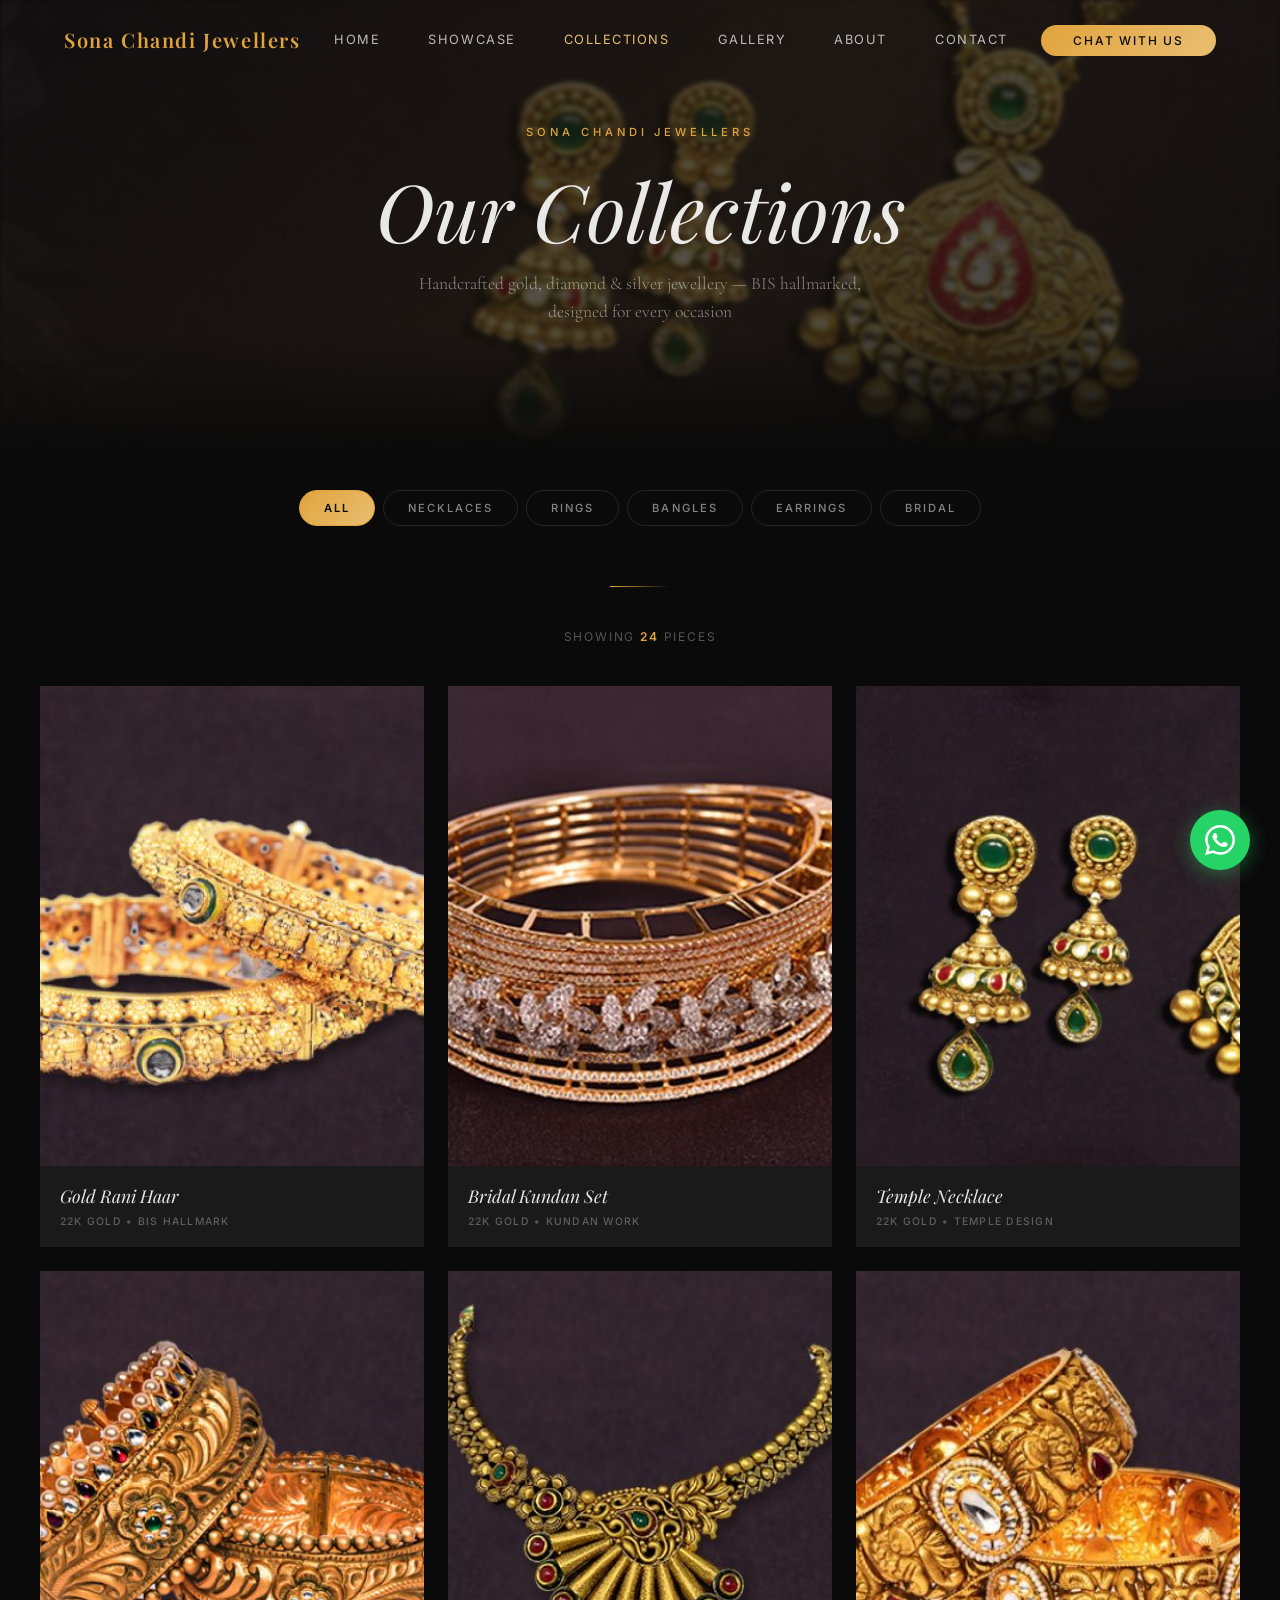
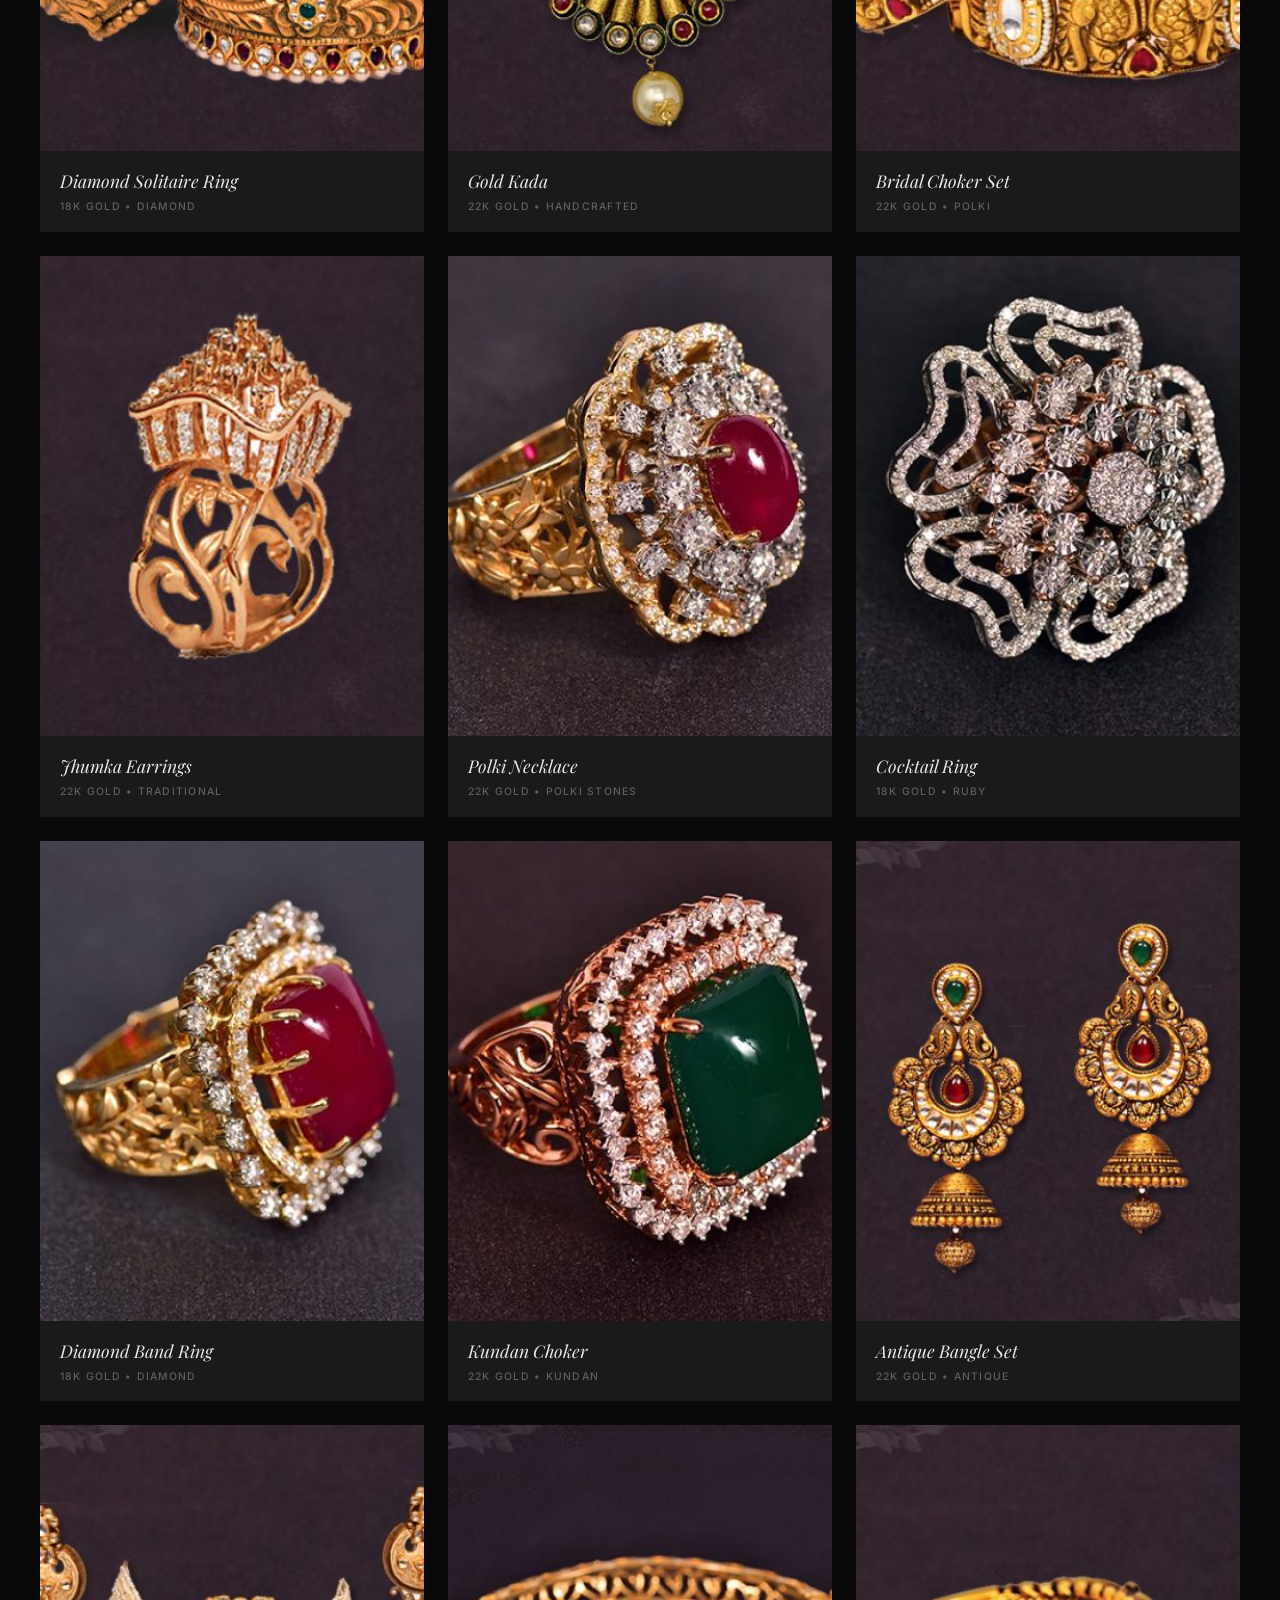
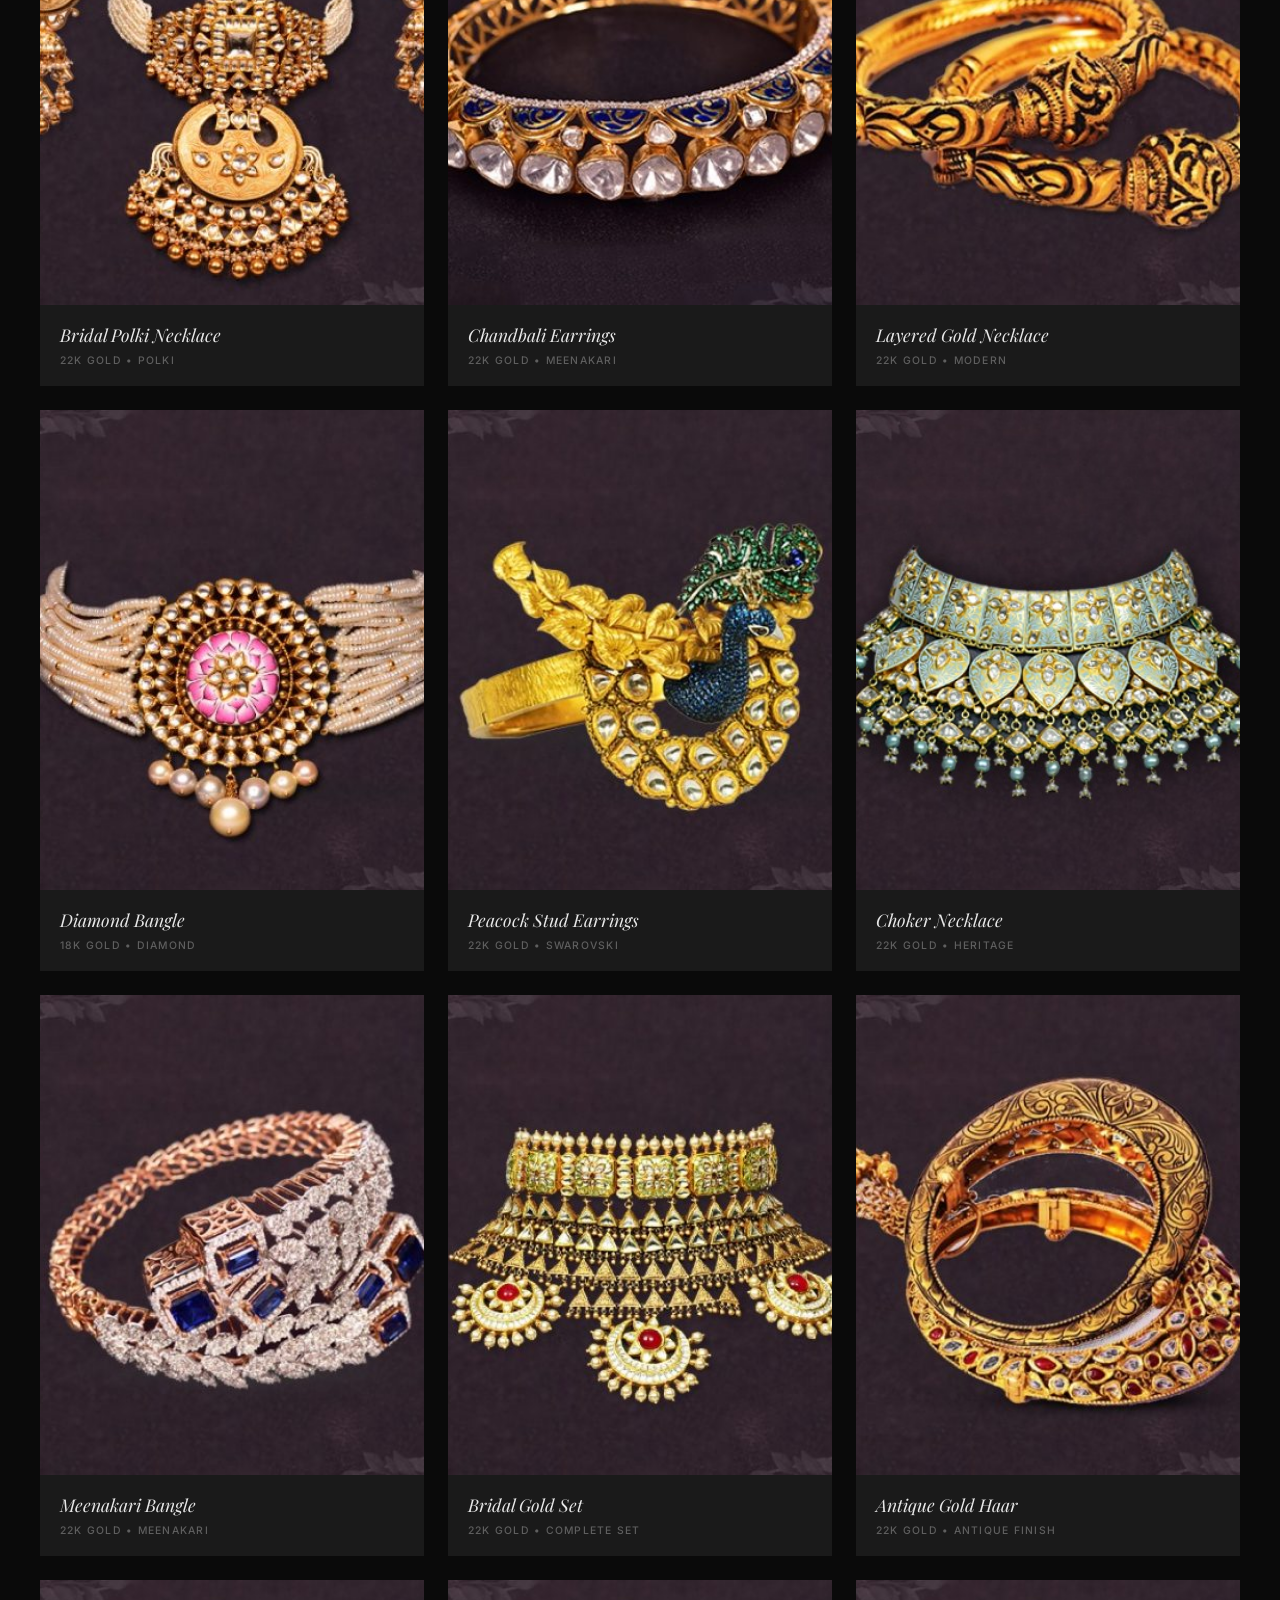
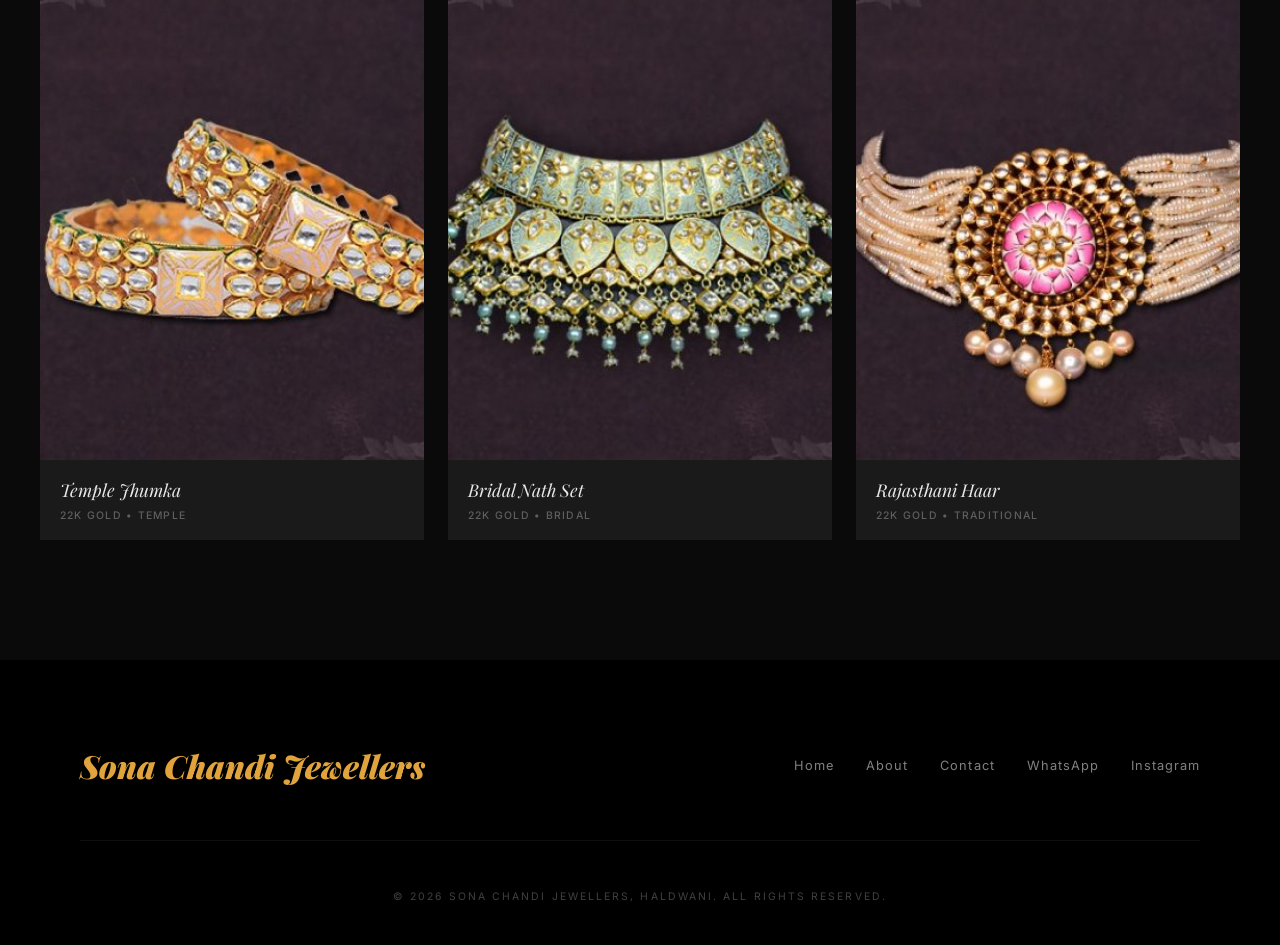
<file: collections.html>
<!DOCTYPE html>
<html lang="en" class="scroll-smooth">
<head>
    <meta charset="UTF-8">
    <meta name="viewport" content="width=device-width, initial-scale=1.0">
    <meta name="description" content="Explore our complete collection of BIS hallmarked gold, diamond, and silver jewellery at Sona Chandi Jewellers, Haldwani.">
    <title>Collections — Sona Chandi Jewellers, Haldwani</title>

    <!-- Google Fonts -->
    <link rel="preconnect" href="https://fonts.googleapis.com">
    <link rel="preconnect" href="https://fonts.gstatic.com" crossorigin>
    <link href="https://fonts.googleapis.com/css2?family=Playfair+Display:ital,wght@0,300;0,400;0,500;0,600;0,700;0,900;1,400;1,500;1,900&family=Inter:wght@300;400;500;600&family=Cormorant+Garamond:ital,wght@0,300;0,400;0,500;0,600;1,300;1,400&display=swap" rel="stylesheet">
    <link href="https://fonts.googleapis.com/css2?family=Material+Symbols+Outlined:wght,FILL@100..700,0..1&display=swap" rel="stylesheet">

    <!-- Custom CSS -->
    <link rel="stylesheet" href="style.css">

    <style>
        /* ===== Collections Page Specific ===== */
        .coll-hero {
            position: relative;
            height: 50vh;
            min-height: 400px;
            display: flex;
            align-items: center;
            justify-content: center;
            overflow: hidden;
            background: linear-gradient(135deg, #0a0a0a 0%, #1a150d 50%, #0a0a0a 100%);
        }

        .coll-hero::after {
            content: '';
            position: absolute;
            bottom: 0;
            left: 0;
            right: 0;
            height: 120px;
            background: linear-gradient(to top, #0a0a0a, transparent);
            z-index: 2;
        }

        .coll-hero-bg {
            position: absolute;
            inset: 0;
            background-size: cover;
            background-position: center;
            opacity: 0.25;
            filter: blur(2px);
        }

        .coll-hero-content {
            position: relative;
            z-index: 3;
            text-align: center;
            padding: 0 24px;
        }

        .coll-hero-label {
            font-family: var(--font-body);
            font-size: 0.7rem;
            font-weight: 500;
            letter-spacing: 0.35em;
            text-transform: uppercase;
            color: var(--gold-400);
            margin-bottom: 24px;
            opacity: 0;
            animation: fadeInUp 0.8s var(--ease-out-expo) 0.3s forwards;
        }

        .coll-hero-title {
            font-family: var(--font-display);
            font-size: clamp(2.5rem, 7vw, 5rem);
            font-weight: 400;
            font-style: italic;
            color: var(--white-90);
            line-height: 1.1;
            margin-bottom: 16px;
            opacity: 0;
            animation: fadeInUp 0.8s var(--ease-out-expo) 0.5s forwards;
        }

        .coll-hero-subtitle {
            font-family: var(--font-accent);
            font-size: 1.1rem;
            font-weight: 300;
            color: var(--white-50);
            max-width: 500px;
            margin: 0 auto;
            opacity: 0;
            animation: fadeInUp 0.8s var(--ease-out-expo) 0.7s forwards;
        }

        /* Filter Tabs */
        .filter-bar {
            display: flex;
            justify-content: center;
            gap: 8px;
            padding: 40px 24px 60px;
            flex-wrap: wrap;
            background: var(--dark-900);
        }

        .filter-btn {
            font-family: var(--font-body);
            font-size: 0.7rem;
            font-weight: 500;
            letter-spacing: 0.18em;
            text-transform: uppercase;
            color: var(--white-50);
            background: transparent;
            border: 1px solid rgba(255,255,255,0.1);
            padding: 10px 24px;
            cursor: pointer;
            transition: all 0.35s var(--ease-out-expo);
            border-radius: 100px;
        }

        .filter-btn:hover {
            color: var(--white);
            border-color: rgba(255,255,255,0.3);
        }

        .filter-btn.active {
            background: linear-gradient(135deg, var(--gold-400), var(--gold-300));
            color: var(--dark-900);
            border-color: var(--gold-400);
            font-weight: 600;
        }

        /* Product Grid */
        .coll-grid-container {
            max-width: 1400px;
            margin: 0 auto;
            padding: 0 40px 120px;
            background: var(--dark-900);
        }

        .coll-grid {
            display: grid;
            grid-template-columns: repeat(auto-fill, minmax(300px, 1fr));
            gap: 24px;
        }

        .coll-card {
            position: relative;
            overflow: hidden;
            background: var(--dark-700);
            cursor: pointer;
            opacity: 0;
            transform: translateY(30px);
            transition: opacity 0.6s var(--ease-out-expo), transform 0.6s var(--ease-out-expo);
        }

        .coll-card.show {
            opacity: 1;
            transform: translateY(0);
        }

        .coll-card.hidden-card {
            display: none;
        }

        .coll-card-image {
            width: 100%;
            aspect-ratio: 4/5;
            object-fit: cover;
            transition: transform 1.2s var(--ease-out-expo);
        }

        .coll-card:hover .coll-card-image {
            transform: scale(1.08);
        }

        .coll-card-overlay {
            position: absolute;
            inset: 0;
            background: linear-gradient(to top, rgba(0,0,0,0.85) 0%, rgba(0,0,0,0.1) 40%, transparent 60%);
            opacity: 0;
            transition: opacity 0.5s ease;
            display: flex;
            flex-direction: column;
            justify-content: flex-end;
            padding: 32px;
        }

        .coll-card:hover .coll-card-overlay {
            opacity: 1;
        }

        .coll-card-category {
            font-family: var(--font-body);
            font-size: 0.6rem;
            font-weight: 500;
            letter-spacing: 0.25em;
            text-transform: uppercase;
            color: var(--gold-400);
            margin-bottom: 8px;
        }

        .coll-card-name {
            font-family: var(--font-display);
            font-size: 1.5rem;
            font-weight: 400;
            font-style: italic;
            color: var(--white);
            margin-bottom: 16px;
            line-height: 1.2;
        }

        .coll-card-btn {
            display: inline-block;
            font-family: var(--font-body);
            font-size: 0.6rem;
            font-weight: 600;
            letter-spacing: 0.2em;
            text-transform: uppercase;
            color: var(--dark-900);
            background: var(--gold-400);
            border: none;
            padding: 12px 28px;
            cursor: pointer;
            align-self: flex-start;
            transform: translateY(20px);
            transition: transform 0.5s var(--ease-out-expo), background 0.3s ease;
        }

        .coll-card:hover .coll-card-btn {
            transform: translateY(0);
        }

        .coll-card-btn:hover {
            background: var(--gold-300);
        }

        /* Bottom info for always-visible details */
        .coll-card-info {
            padding: 16px 20px;
            background: var(--dark-700);
        }

        .coll-card-info-name {
            font-family: var(--font-display);
            font-size: 1.1rem;
            font-style: italic;
            color: var(--white-90);
            margin-bottom: 4px;
        }

        .coll-card-info-meta {
            font-family: var(--font-body);
            font-size: 0.65rem;
            font-weight: 500;
            letter-spacing: 0.12em;
            text-transform: uppercase;
            color: var(--white-30);
        }

        /* Decorative divider */
        .coll-divider {
            width: 60px;
            height: 1px;
            background: linear-gradient(90deg, var(--gold-400), transparent);
            margin: 0 auto 40px;
        }

        /* Collection count */
        .coll-count {
            text-align: center;
            font-family: var(--font-body);
            font-size: 0.75rem;
            font-weight: 400;
            letter-spacing: 0.15em;
            text-transform: uppercase;
            color: var(--white-30);
            padding-bottom: 40px;
            background: var(--dark-900);
        }

        .coll-count span {
            color: var(--gold-400);
            font-weight: 600;
        }

        /* Footer on collections page */
        .coll-footer {
            background: #000;
            color: var(--white);
            padding: 80px 0 40px;
        }

        .coll-footer-inner {
            max-width: 1200px;
            margin: 0 auto;
            padding: 0 40px;
        }

        .coll-footer-top {
            display: flex;
            justify-content: space-between;
            align-items: center;
            flex-wrap: wrap;
            gap: 32px;
            margin-bottom: 48px;
            padding-bottom: 48px;
            border-bottom: 1px solid rgba(255,255,255,0.06);
        }

        .coll-footer-brand {
            font-family: var(--font-display);
            font-size: 2rem;
            font-style: italic;
            font-weight: 900;
            color: var(--gold-400);
            text-decoration: none;
        }

        .coll-footer-links {
            display: flex;
            gap: 32px;
        }

        .coll-footer-links a {
            font-family: var(--font-body);
            font-size: 0.8rem;
            color: var(--white-50);
            text-decoration: none;
            letter-spacing: 0.08em;
            transition: color 0.3s ease;
        }

        .coll-footer-links a:hover {
            color: var(--gold-400);
        }

        .coll-footer-bottom {
            text-align: center;
            font-family: var(--font-body);
            font-size: 0.65rem;
            letter-spacing: 0.2em;
            text-transform: uppercase;
            color: rgba(255,255,255,0.25);
        }

        @media (max-width: 768px) {
            .coll-hero {
                height: 40vh;
                min-height: 300px;
            }

            .coll-grid-container {
                padding: 0 16px 80px;
            }

            .coll-grid {
                grid-template-columns: repeat(auto-fill, minmax(250px, 1fr));
                gap: 16px;
            }

            .filter-bar {
                padding: 24px 16px 40px;
                gap: 6px;
            }

            .filter-btn {
                padding: 8px 16px;
                font-size: 0.6rem;
            }

            .coll-footer-top {
                flex-direction: column;
                text-align: center;
            }

            .coll-footer-links {
                flex-wrap: wrap;
                justify-content: center;
                gap: 16px;
            }
        }
    </style>
</head>
<body style="background: var(--dark-900); color: var(--white); font-family: var(--font-body); overflow-x: hidden;">

    <!-- ═══════════════════════════════════════════
         NAVIGATION
    ═══════════════════════════════════════════ -->
    <nav id="navbar" class="scrolled">
        <div class="nav-logo"><a href="index.html" style="color: inherit; text-decoration: none;">Sona Chandi Jewellers</a></div>
        <div class="nav-links" id="navLinks">
            <a href="index.html"             class="nav-link">Home</a>
            <a href="index.html#animation-section" class="nav-link">Showcase</a>
            <a href="collections.html"       class="nav-link" style="color: var(--gold-300);">Collections</a>
            <a href="index.html#collections" class="nav-link">Gallery</a>
            <a href="index.html#about"       class="nav-link">About</a>
            <a href="index.html#footer"      class="nav-link">Contact</a>
        </div>
        <div class="nav-cta">
            <a href="https://web.whatsapp.com/send?phone=917617451234&text=" target="_blank" rel="noopener" class="btn-nav" style="text-decoration:none;">Chat with Us</a>
        </div>
        <button class="nav-hamburger" id="navHamburger" aria-label="Toggle menu">
            <span></span>
            <span></span>
            <span></span>
        </button>
    </nav>

    <!-- ═══════════════════════════════════════════
         HERO BANNER
    ═══════════════════════════════════════════ -->
    <section class="coll-hero">
        <div class="coll-hero-bg" style="background-image: url('images2/3.jpg')"></div>
        <div class="coll-hero-content">
            <p class="coll-hero-label">Sona Chandi Jewellers</p>
            <h1 class="coll-hero-title">Our Collections</h1>
            <p class="coll-hero-subtitle">Handcrafted gold, diamond & silver jewellery — BIS hallmarked, designed for every occasion</p>
        </div>
    </section>

    <!-- ═══════════════════════════════════════════
         FILTER TABS
    ═══════════════════════════════════════════ -->
    <div class="filter-bar" id="filterBar">
        <button class="filter-btn active" data-filter="all">All</button>
        <button class="filter-btn" data-filter="necklaces">Necklaces</button>
        <button class="filter-btn" data-filter="rings">Rings</button>
        <button class="filter-btn" data-filter="bangles">Bangles</button>
        <button class="filter-btn" data-filter="earrings">Earrings</button>
        <button class="filter-btn" data-filter="bridal">Bridal</button>
    </div>

    <div class="coll-divider"></div>
    <div class="coll-count" id="collCount">Showing <span>24</span> pieces</div>

    <!-- ═══════════════════════════════════════════
         PRODUCT GRID
    ═══════════════════════════════════════════ -->
    <div class="coll-grid-container">
        <div class="coll-grid" id="collGrid">

            <!-- 1 -->
            <div class="coll-card" data-category="necklaces">
                <div style="position:relative; overflow:hidden;">
                    <img class="coll-card-image" src="images2/1-2-p31qvimuhtlm8e8yv0w9nibbimsxkk5o1njz4cckqo.jpg" alt="Gold Rani Haar" loading="lazy">
                    <div class="coll-card-overlay">
                        <span class="coll-card-category">Necklaces</span>
                        <h3 class="coll-card-name">Gold Rani Haar</h3>
                        <button class="coll-card-btn enquire-btn" data-product="Gold Rani Haar">Enquire Now</button>
                    </div>
                </div>
                <div class="coll-card-info">
                    <div class="coll-card-info-name">Gold Rani Haar</div>
                    <div class="coll-card-info-meta">22k Gold • BIS Hallmark</div>
                </div>
            </div>

            <!-- 2 -->
            <div class="coll-card" data-category="bridal">
                <div style="position:relative; overflow:hidden;">
                    <img class="coll-card-image" src="images2/2-p2zbpr7y007mpgimy5iivr5b0r99b0vrq2gqbiqux8.jpg" alt="Bridal Kundan Set" loading="lazy">
                    <div class="coll-card-overlay">
                        <span class="coll-card-category">Bridal</span>
                        <h3 class="coll-card-name">Bridal Kundan Set</h3>
                        <button class="coll-card-btn enquire-btn" data-product="Bridal Kundan Set">Enquire Now</button>
                    </div>
                </div>
                <div class="coll-card-info">
                    <div class="coll-card-info-name">Bridal Kundan Set</div>
                    <div class="coll-card-info-meta">22k Gold • Kundan Work</div>
                </div>
            </div>

            <!-- 3 -->
            <div class="coll-card" data-category="necklaces">
                <div style="position:relative; overflow:hidden;">
                    <img class="coll-card-image" src="images2/3.jpg" alt="Temple Necklace" loading="lazy">
                    <div class="coll-card-overlay">
                        <span class="coll-card-category">Necklaces</span>
                        <h3 class="coll-card-name">Temple Necklace</h3>
                        <button class="coll-card-btn enquire-btn" data-product="Temple Necklace">Enquire Now</button>
                    </div>
                </div>
                <div class="coll-card-info">
                    <div class="coll-card-info-name">Temple Necklace</div>
                    <div class="coll-card-info-meta">22k Gold • Temple Design</div>
                </div>
            </div>

            <!-- 4 -->
            <div class="coll-card" data-category="rings">
                <div style="position:relative; overflow:hidden;">
                    <img class="coll-card-image" src="images2/4-2-p31qvuckl60l7g9rq3wmpd9yhi0y19vbi5mw2jvfv0.jpg" alt="Diamond Solitaire Ring" loading="lazy">
                    <div class="coll-card-overlay">
                        <span class="coll-card-category">Rings</span>
                        <h3 class="coll-card-name">Diamond Solitaire Ring</h3>
                        <button class="coll-card-btn enquire-btn" data-product="Diamond Solitaire Ring">Enquire Now</button>
                    </div>
                </div>
                <div class="coll-card-info">
                    <div class="coll-card-info-name">Diamond Solitaire Ring</div>
                    <div class="coll-card-info-meta">18k Gold • Diamond</div>
                </div>
            </div>

            <!-- 5 -->
            <div class="coll-card" data-category="bangles">
                <div style="position:relative; overflow:hidden;">
                    <img class="coll-card-image" src="images2/5-p31qvsgw7hy0k8ci133dkdr1aqa7lvnutwbx3zy87g.jpg" alt="Gold Kada" loading="lazy">
                    <div class="coll-card-overlay">
                        <span class="coll-card-category">Bangles</span>
                        <h3 class="coll-card-name">Gold Kada</h3>
                        <button class="coll-card-btn enquire-btn" data-product="Gold Kada">Enquire Now</button>
                    </div>
                </div>
                <div class="coll-card-info">
                    <div class="coll-card-info-name">Gold Kada</div>
                    <div class="coll-card-info-meta">22k Gold • Handcrafted</div>
                </div>
            </div>

            <!-- 6 -->
            <div class="coll-card" data-category="bridal">
                <div style="position:relative; overflow:hidden;">
                    <img class="coll-card-image" src="images2/6-pbemsthenqrm3nmkl75julph975p6n9vie01x4n11o.jpg" alt="Bridal Choker Set" loading="lazy">
                    <div class="coll-card-overlay">
                        <span class="coll-card-category">Bridal</span>
                        <h3 class="coll-card-name">Bridal Choker Set</h3>
                        <button class="coll-card-btn enquire-btn" data-product="Bridal Choker Set">Enquire Now</button>
                    </div>
                </div>
                <div class="coll-card-info">
                    <div class="coll-card-info-name">Bridal Choker Set</div>
                    <div class="coll-card-info-meta">22k Gold • Polki</div>
                </div>
            </div>

            <!-- 7 -->
            <div class="coll-card" data-category="earrings">
                <div style="position:relative; overflow:hidden;">
                    <img class="coll-card-image" src="images2/7-pbelvg7o1h35y03hfrwcc0ue2rmlxgswx89ili45xo.jpg" alt="Jhumka Earrings" loading="lazy">
                    <div class="coll-card-overlay">
                        <span class="coll-card-category">Earrings</span>
                        <h3 class="coll-card-name">Jhumka Earrings</h3>
                        <button class="coll-card-btn enquire-btn" data-product="Jhumka Earrings">Enquire Now</button>
                    </div>
                </div>
                <div class="coll-card-info">
                    <div class="coll-card-info-name">Jhumka Earrings</div>
                    <div class="coll-card-info-meta">22k Gold • Traditional</div>
                </div>
            </div>

            <!-- 8 -->
            <div class="coll-card" data-category="necklaces">
                <div style="position:relative; overflow:hidden;">
                    <img class="coll-card-image" src="images2/11-pbeoy0y60ughqlh8r2ld5mbhtkm2fms5sj2u0c5vyk.jpg" alt="Polki Necklace" loading="lazy">
                    <div class="coll-card-overlay">
                        <span class="coll-card-category">Necklaces</span>
                        <h3 class="coll-card-name">Polki Necklace</h3>
                        <button class="coll-card-btn enquire-btn" data-product="Polki Necklace">Enquire Now</button>
                    </div>
                </div>
                <div class="coll-card-info">
                    <div class="coll-card-info-name">Polki Necklace</div>
                    <div class="coll-card-info-meta">22k Gold • Polki Stones</div>
                </div>
            </div>

            <!-- 9 -->
            <div class="coll-card" data-category="rings">
                <div style="position:relative; overflow:hidden;">
                    <img class="coll-card-image" src="images2/15-pbeo9pufa36jhmsdp2bp695crufcdfa247ps7q7evg.jpg" alt="Cocktail Ring" loading="lazy">
                    <div class="coll-card-overlay">
                        <span class="coll-card-category">Rings</span>
                        <h3 class="coll-card-name">Cocktail Ring</h3>
                        <button class="coll-card-btn enquire-btn" data-product="Cocktail Ring">Enquire Now</button>
                    </div>
                </div>
                <div class="coll-card-info">
                    <div class="coll-card-info-name">Cocktail Ring</div>
                    <div class="coll-card-info-meta">18k Gold • Ruby</div>
                </div>
            </div>

            <!-- 10 -->
            <div class="coll-card" data-category="rings">
                <div style="position:relative; overflow:hidden;">
                    <img class="coll-card-image" src="images2/16-pbeocgjh7oxncot0oqziy28r5awvtn5vhs7rls52q4.jpg" alt="Diamond Band Ring" loading="lazy">
                    <div class="coll-card-overlay">
                        <span class="coll-card-category">Rings</span>
                        <h3 class="coll-card-name">Diamond Band Ring</h3>
                        <button class="coll-card-btn enquire-btn" data-product="Diamond Band Ring">Enquire Now</button>
                    </div>
                </div>
                <div class="coll-card-info">
                    <div class="coll-card-info-name">Diamond Band Ring</div>
                    <div class="coll-card-info-meta">18k Gold • Diamond</div>
                </div>
            </div>

            <!-- 11 -->
            <div class="coll-card" data-category="necklaces">
                <div style="position:relative; overflow:hidden;">
                    <img class="coll-card-image" src="images2/17-pbeoxz2hn6dx3djz21s40mskmsvc08kp49rv1s8ob0.jpg" alt="Kundan Choker" loading="lazy">
                    <div class="coll-card-overlay">
                        <span class="coll-card-category">Necklaces</span>
                        <h3 class="coll-card-name">Kundan Choker</h3>
                        <button class="coll-card-btn enquire-btn" data-product="Kundan Choker">Enquire Now</button>
                    </div>
                </div>
                <div class="coll-card-info">
                    <div class="coll-card-info-name">Kundan Choker</div>
                    <div class="coll-card-info-meta">22k Gold • Kundan</div>
                </div>
            </div>

            <!-- 12 -->
            <div class="coll-card" data-category="bangles">
                <div style="position:relative; overflow:hidden;">
                    <img class="coll-card-image" src="images2/18-pbelzw08bb5wrpndioyx3wir29r0a0fa77626jj8jw.jpg" alt="Antique Bangle Set" loading="lazy">
                    <div class="coll-card-overlay">
                        <span class="coll-card-category">Bangles</span>
                        <h3 class="coll-card-name">Antique Bangle Set</h3>
                        <button class="coll-card-btn enquire-btn" data-product="Antique Bangle Set">Enquire Now</button>
                    </div>
                </div>
                <div class="coll-card-info">
                    <div class="coll-card-info-name">Antique Bangle Set</div>
                    <div class="coll-card-info-meta">22k Gold • Antique</div>
                </div>
            </div>

            <!-- 13 -->
            <div class="coll-card" data-category="bridal">
                <div style="position:relative; overflow:hidden;">
                    <img class="coll-card-image" src="images2/19-pbelzohismvm6tyaqlpwjyf2b6s2kflfi5y6cbudxo.jpg" alt="Bridal Polki Necklace" loading="lazy">
                    <div class="coll-card-overlay">
                        <span class="coll-card-category">Bridal</span>
                        <h3 class="coll-card-name">Bridal Polki Necklace</h3>
                        <button class="coll-card-btn enquire-btn" data-product="Bridal Polki Necklace">Enquire Now</button>
                    </div>
                </div>
                <div class="coll-card-info">
                    <div class="coll-card-info-name">Bridal Polki Necklace</div>
                    <div class="coll-card-info-meta">22k Gold • Polki</div>
                </div>
            </div>

            <!-- 14 -->
            <div class="coll-card" data-category="earrings">
                <div style="position:relative; overflow:hidden;">
                    <img class="coll-card-image" src="images2/20-pcf1q2yy8asc04s12qvi7jpbz5khul9bzctgu2ptsc.jpg" alt="Chandbali Earrings" loading="lazy">
                    <div class="coll-card-overlay">
                        <span class="coll-card-category">Earrings</span>
                        <h3 class="coll-card-name">Chandbali Earrings</h3>
                        <button class="coll-card-btn enquire-btn" data-product="Chandbali Earrings">Enquire Now</button>
                    </div>
                </div>
                <div class="coll-card-info">
                    <div class="coll-card-info-name">Chandbali Earrings</div>
                    <div class="coll-card-info-meta">22k Gold • Meenakari</div>
                </div>
            </div>

            <!-- 15 -->
            <div class="coll-card" data-category="necklaces">
                <div style="position:relative; overflow:hidden;">
                    <img class="coll-card-image" src="images2/23-pcf1q4umlyuwncparrorcj895xb89zgsnm4fsmn1fw.jpg" alt="Layered Gold Necklace" loading="lazy">
                    <div class="coll-card-overlay">
                        <span class="coll-card-category">Necklaces</span>
                        <h3 class="coll-card-name">Layered Gold Necklace</h3>
                        <button class="coll-card-btn enquire-btn" data-product="Layered Gold Necklace">Enquire Now</button>
                    </div>
                </div>
                <div class="coll-card-info">
                    <div class="coll-card-info-name">Layered Gold Necklace</div>
                    <div class="coll-card-info-meta">22k Gold • Modern</div>
                </div>
            </div>

            <!-- 16 -->
            <div class="coll-card" data-category="bangles">
                <div style="position:relative; overflow:hidden;">
                    <img class="coll-card-image" src="images2/24-pbemsqnw38nr4tqo1nxo54f3h1jljjyoi01lhar7kc.jpg" alt="Diamond Bangle" loading="lazy">
                    <div class="coll-card-overlay">
                        <span class="coll-card-category">Bangles</span>
                        <h3 class="coll-card-name">Diamond Bangle</h3>
                        <button class="coll-card-btn enquire-btn" data-product="Diamond Bangle">Enquire Now</button>
                    </div>
                </div>
                <div class="coll-card-info">
                    <div class="coll-card-info-name">Diamond Bangle</div>
                    <div class="coll-card-info-meta">18k Gold • Diamond</div>
                </div>
            </div>

            <!-- 17 -->
            <div class="coll-card" data-category="earrings">
                <div style="position:relative; overflow:hidden;">
                    <img class="coll-card-image" src="images2/25-pbemsrlqa2p1gfpaw6capm6k2feyr92eu4p2ykpte4.jpg" alt="Peacock Stud Earrings" loading="lazy">
                    <div class="coll-card-overlay">
                        <span class="coll-card-category">Earrings</span>
                        <h3 class="coll-card-name">Peacock Stud Earrings</h3>
                        <button class="coll-card-btn enquire-btn" data-product="Peacock Stud Earrings">Enquire Now</button>
                    </div>
                </div>
                <div class="coll-card-info">
                    <div class="coll-card-info-name">Peacock Stud Earrings</div>
                    <div class="coll-card-info-meta">22k Gold • Swarovski</div>
                </div>
            </div>

            <!-- 18 -->
            <div class="coll-card" data-category="necklaces">
                <div style="position:relative; overflow:hidden;">
                    <img class="coll-card-image" src="images2/26.jpg" alt="Choker Necklace" loading="lazy">
                    <div class="coll-card-overlay">
                        <span class="coll-card-category">Necklaces</span>
                        <h3 class="coll-card-name">Choker Necklace</h3>
                        <button class="coll-card-btn enquire-btn" data-product="Choker Necklace">Enquire Now</button>
                    </div>
                </div>
                <div class="coll-card-info">
                    <div class="coll-card-info-name">Choker Necklace</div>
                    <div class="coll-card-info-meta">22k Gold • Heritage</div>
                </div>
            </div>

            <!-- 19 -->
            <div class="coll-card" data-category="bangles">
                <div style="position:relative; overflow:hidden;">
                    <img class="coll-card-image" src="images2/30-pbemspq1wemgt7s175j1kmnmvno8buuy5ve400slqk.jpg" alt="Meenakari Bangle" loading="lazy">
                    <div class="coll-card-overlay">
                        <span class="coll-card-category">Bangles</span>
                        <h3 class="coll-card-name">Meenakari Bangle</h3>
                        <button class="coll-card-btn enquire-btn" data-product="Meenakari Bangle">Enquire Now</button>
                    </div>
                </div>
                <div class="coll-card-info">
                    <div class="coll-card-info-name">Meenakari Bangle</div>
                    <div class="coll-card-info-meta">22k Gold • Meenakari</div>
                </div>
            </div>

            <!-- 20 -->
            <div class="coll-card" data-category="bridal">
                <div style="position:relative; overflow:hidden;">
                    <img class="coll-card-image" src="images2/33-pbeoy2tueij2dteig3emaluf0ccsv0zmgsdsyw33m4.jpg" alt="Bridal Gold Set" loading="lazy">
                    <div class="coll-card-overlay">
                        <span class="coll-card-category">Bridal</span>
                        <h3 class="coll-card-name">Bridal Gold Set</h3>
                        <button class="coll-card-btn enquire-btn" data-product="Bridal Gold Set">Enquire Now</button>
                    </div>
                </div>
                <div class="coll-card-info">
                    <div class="coll-card-info-name">Bridal Gold Set</div>
                    <div class="coll-card-info-meta">22k Gold • Complete Set</div>
                </div>
            </div>

            <!-- 21 -->
            <div class="coll-card" data-category="necklaces">
                <div style="position:relative; overflow:hidden;">
                    <img class="coll-card-image" src="images2/WhatsApp-Image-2021-04-30-at-16.51.21-p6h5kfauy1519xgnf2qhvfgizcyyf20ieqmlteb4ek.jpeg" alt="Antique Gold Haar" loading="lazy">
                    <div class="coll-card-overlay">
                        <span class="coll-card-category">Necklaces</span>
                        <h3 class="coll-card-name">Antique Gold Haar</h3>
                        <button class="coll-card-btn enquire-btn" data-product="Antique Gold Haar">Enquire Now</button>
                    </div>
                </div>
                <div class="coll-card-info">
                    <div class="coll-card-info-name">Antique Gold Haar</div>
                    <div class="coll-card-info-meta">22k Gold • Antique Finish</div>
                </div>
            </div>

            <!-- 22 -->
            <div class="coll-card" data-category="earrings">
                <div style="position:relative; overflow:hidden;">
                    <img class="coll-card-image" src="images2/WhatsApp-Image-2021-04-30-at-16.52.06-p6h5kh6jbp7lx5dx43jr0ezg64poug7z2zxkry8c24.jpeg" alt="Temple Jhumka" loading="lazy">
                    <div class="coll-card-overlay">
                        <span class="coll-card-category">Earrings</span>
                        <h3 class="coll-card-name">Temple Jhumka</h3>
                        <button class="coll-card-btn enquire-btn" data-product="Temple Jhumka">Enquire Now</button>
                    </div>
                </div>
                <div class="coll-card-info">
                    <div class="coll-card-info-name">Temple Jhumka</div>
                    <div class="coll-card-info-meta">22k Gold • Temple</div>
                </div>
            </div>

            <!-- 23 -->
            <div class="coll-card" data-category="bridal">
                <div style="position:relative; overflow:hidden;">
                    <img class="coll-card-image" src="images2/WhatsApp-Image-2021-04-30-at-16.52.56-p6h5kdf6kd2gmpjdq1x8qfxlsl87znt1qhbmuudwr0.jpeg" alt="Bridal Nath Set" loading="lazy">
                    <div class="coll-card-overlay">
                        <span class="coll-card-category">Bridal</span>
                        <h3 class="coll-card-name">Bridal Nath Set</h3>
                        <button class="coll-card-btn enquire-btn" data-product="Bridal Nath Set">Enquire Now</button>
                    </div>
                </div>
                <div class="coll-card-info">
                    <div class="coll-card-info-name">Bridal Nath Set</div>
                    <div class="coll-card-info-meta">22k Gold • Bridal</div>
                </div>
            </div>

            <!-- 24 -->
            <div class="coll-card" data-category="necklaces">
                <div style="position:relative; overflow:hidden;">
                    <img class="coll-card-image" src="images2/WhatsApp-Image-2021-04-30-at-16.57.16-p6h5kbji6ozvzhm4113zlgeolthhk9ll280nwagp3g.jpeg" alt="Rajasthani Haar" loading="lazy">
                    <div class="coll-card-overlay">
                        <span class="coll-card-category">Necklaces</span>
                        <h3 class="coll-card-name">Rajasthani Haar</h3>
                        <button class="coll-card-btn enquire-btn" data-product="Rajasthani Haar">Enquire Now</button>
                    </div>
                </div>
                <div class="coll-card-info">
                    <div class="coll-card-info-name">Rajasthani Haar</div>
                    <div class="coll-card-info-meta">22k Gold • Traditional</div>
                </div>
            </div>

        </div>
    </div>

    <!-- ═══════════════════════════════════════════
         FOOTER
    ═══════════════════════════════════════════ -->
    <footer class="coll-footer">
        <div class="coll-footer-inner">
            <div class="coll-footer-top">
                <a href="index.html" class="coll-footer-brand">Sona Chandi Jewellers</a>
                <div class="coll-footer-links">
                    <a href="index.html">Home</a>
                    <a href="index.html#about">About</a>
                    <a href="index.html#footer">Contact</a>
                    <a href="https://web.whatsapp.com/send?phone=917617451234&text=" target="_blank" rel="noopener">WhatsApp</a>
                    <a href="https://www.instagram.com/sonachandi.jewellers/" target="_blank" rel="noopener">Instagram</a>
                </div>
            </div>
            <div class="coll-footer-bottom">
                &copy; 2026 Sona Chandi Jewellers, Haldwani. All Rights Reserved.
            </div>
        </div>
    </footer>

    <!-- ═══════════════════════════════════════════
         FLOATING WHATSAPP BUTTON
    ═══════════════════════════════════════════ -->
    <a href="https://web.whatsapp.com/send?phone=917617451234&text=" target="_blank" rel="noopener" class="whatsapp-float" aria-label="Chat on WhatsApp">
        <svg viewBox="0 0 24 24" xmlns="http://www.w3.org/2000/svg">
            <path d="M17.472 14.382c-.297-.149-1.758-.867-2.03-.967-.273-.099-.471-.148-.67.15-.197.297-.767.966-.94 1.164-.173.199-.347.223-.644.075-.297-.15-1.255-.463-2.39-1.475-.883-.788-1.48-1.761-1.653-2.059-.173-.297-.018-.458.13-.606.134-.133.298-.347.446-.52.149-.174.198-.298.298-.497.099-.198.05-.371-.025-.52-.075-.149-.669-1.612-.916-2.207-.242-.579-.487-.5-.669-.51-.173-.008-.371-.01-.57-.01-.198 0-.52.074-.792.372-.272.297-1.04 1.016-1.04 2.479 0 1.462 1.065 2.875 1.213 3.074.149.198 2.096 3.2 5.077 4.487.709.306 1.262.489 1.694.625.712.227 1.36.195 1.871.118.571-.085 1.758-.719 2.006-1.413.248-.694.248-1.289.173-1.413-.074-.124-.272-.198-.57-.347m-5.421 7.403h-.004a9.87 9.87 0 01-5.031-1.378l-.361-.214-3.741.982.998-3.648-.235-.374a9.86 9.86 0 01-1.51-5.26c.001-5.45 4.436-9.884 9.888-9.884 2.64 0 5.122 1.03 6.988 2.898a9.825 9.825 0 012.893 6.994c-.003 5.45-4.437 9.884-9.885 9.884m8.413-18.297A11.815 11.815 0 0012.05 0C5.495 0 .16 5.335.157 11.892c0 2.096.547 4.142 1.588 5.945L.057 24l6.305-1.654a11.882 11.882 0 005.683 1.448h.005c6.554 0 11.89-5.335 11.893-11.893a11.821 11.821 0 00-3.48-8.413z"/>
        </svg>
    </a>

    <!-- ═══════════════════════════════════════════
         BACK TO TOP
    ═══════════════════════════════════════════ -->
    <button class="back-to-top" id="backToTop" aria-label="Back to top">
        <span class="material-symbols-outlined">keyboard_arrow_up</span>
    </button>

    <!-- Main script (shared with index.html) -->
    <script src="script.js"></script>

    <!-- Collections-specific filter logic -->
    <script>
    (function() {
        'use strict';

        const grid = document.getElementById('collGrid');
        const filterBar = document.getElementById('filterBar');
        const countEl = document.getElementById('collCount');
        if (!grid || !filterBar) return;

        const cards = Array.from(grid.querySelectorAll('.coll-card'));

        // Animate cards on load
        function animateCards() {
            const visible = cards.filter(c => !c.classList.contains('hidden-card'));
            visible.forEach((card, i) => {
                card.classList.remove('show');
                setTimeout(() => card.classList.add('show'), i * 60);
            });
        }

        // Filter
        filterBar.addEventListener('click', e => {
            const btn = e.target.closest('.filter-btn');
            if (!btn) return;

            // Active state
            filterBar.querySelectorAll('.filter-btn').forEach(b => b.classList.remove('active'));
            btn.classList.add('active');

            const filter = btn.dataset.filter;
            let count = 0;

            cards.forEach(card => {
                const cat = card.dataset.category;
                const show = (filter === 'all' || cat === filter);
                card.classList.toggle('hidden-card', !show);
                card.classList.remove('show');
                if (show) count++;
            });

            // Update count
            if (countEl) countEl.innerHTML = `Showing <span>${count}</span> pieces`;

            // Re-animate visible cards
            requestAnimationFrame(() => animateCards());
        });

        // Initial animation
        setTimeout(animateCards, 200);
    })();
    </script>
</body>
</html>
</file>
<file: style.css>
/* ===== CSS Custom Properties / Design Tokens ===== */
:root {
    /* Colors - Luxury Gold & Emerald Palette */
    --gold-50: #fdf8ef;
    --gold-100: #f9edd5;
    --gold-200: #f2d8a8;
    --gold-300: #e9be72;
    --gold-400: #e1a43d;
    --gold-500: #d4891f;
    --gold-600: #b86c16;
    --gold-700: #965115;
    --gold-800: #7a4118;
    --gold-900: #653618;

    --emerald-400: #34d399;
    --emerald-500: #10b981;
    --emerald-600: #059669;
    --emerald-700: #047857;

    --dark-900: #0a0a0a;
    --dark-800: #111111;
    --dark-700: #1a1a1a;
    --dark-600: #222222;
    --dark-500: #333333;

    --white: #ffffff;
    --white-90: rgba(255, 255, 255, 0.9);
    --white-70: rgba(255, 255, 255, 0.7);
    --white-50: rgba(255, 255, 255, 0.5);
    --white-30: rgba(255, 255, 255, 0.3);
    --white-10: rgba(255, 255, 255, 0.1);
    --white-05: rgba(255, 255, 255, 0.05);

    /* Typography */
    --font-display: 'Playfair Display', 'Georgia', serif;
    --font-body: 'Inter', 'Helvetica Neue', sans-serif;
    --font-accent: 'Cormorant Garamond', 'Georgia', serif;

    /* Spacing */
    --space-xs: 0.25rem;
    --space-sm: 0.5rem;
    --space-md: 1rem;
    --space-lg: 1.5rem;
    --space-xl: 2rem;
    --space-2xl: 3rem;
    --space-3xl: 4rem;
    --space-4xl: 6rem;

    /* Transitions */
    --ease-out-expo: cubic-bezier(0.16, 1, 0.3, 1);
    --ease-out-quart: cubic-bezier(0.25, 1, 0.5, 1);
    --ease-in-out-sine: cubic-bezier(0.37, 0, 0.63, 1);

    /* Borders */
    --radius-sm: 6px;
    --radius-md: 12px;
    --radius-lg: 20px;
    --radius-full: 50%;
}

/* ===== Reset & Base ===== */
*, *::before, *::after {
    margin: 0;
    padding: 0;
    box-sizing: border-box;
}

html {
    scroll-behavior: smooth;
    -webkit-font-smoothing: antialiased;
    -moz-osx-font-smoothing: grayscale;
}

body {
    font-family: var(--font-body);
    background-color: var(--dark-900);
    color: var(--white);
    overflow-x: hidden;
    line-height: 1.6;
}

::selection {
    background: var(--gold-400);
    color: var(--dark-900);
}

img {
    max-width: 100%;
    display: block;
}

a {
    text-decoration: none;
    color: inherit;
}

/* ===== Preloader ===== */
#preloader {
    position: fixed;
    inset: 0;
    z-index: 10000;
    background: var(--dark-900);
    display: flex;
    align-items: center;
    justify-content: center;
    transition: opacity 0.8s var(--ease-out-expo), visibility 0.8s;
}

#preloader.loaded {
    opacity: 0;
    visibility: hidden;
    pointer-events: none;
}

.preloader-inner {
    text-align: center;
    display: flex;
    flex-direction: column;
    align-items: center;
    gap: var(--space-lg);
}

.preloader-logo {
    font-family: var(--font-display);
    font-size: 2.5rem;
    font-weight: 600;
    letter-spacing: 0.3em;
    color: var(--gold-400);
    animation: preloaderPulse 2s var(--ease-in-out-sine) infinite;
}

@keyframes preloaderPulse {
    0%, 100% { opacity: 0.6; transform: scale(1); }
    50% { opacity: 1; transform: scale(1.05); }
}

.preloader-bar-track {
    width: 200px;
    height: 2px;
    background: var(--white-10);
    border-radius: 2px;
    overflow: hidden;
}

.preloader-bar {
    height: 100%;
    width: 0%;
    background: linear-gradient(90deg, var(--gold-400), var(--gold-300));
    border-radius: 2px;
    transition: width 0.2s ease-out;
}

.preloader-text {
    font-family: var(--font-body);
    font-size: 0.75rem;
    letter-spacing: 0.15em;
    text-transform: uppercase;
    color: var(--white-50);
}

/* ===== Navigation ===== */
#navbar {
    position: fixed;
    top: 0;
    left: 0;
    right: 0;
    z-index: 1000;
    display: flex;
    align-items: center;
    justify-content: space-between;
    padding: var(--space-lg) var(--space-3xl);
    transition: all 0.5s var(--ease-out-expo);
    background: transparent;
}

#navbar.scrolled {
    padding: var(--space-md) var(--space-3xl);
    background: rgba(10, 10, 10, 0.85);
    backdrop-filter: blur(20px) saturate(180%);
    -webkit-backdrop-filter: blur(20px) saturate(180%);
    border-bottom: 1px solid var(--white-05);
}

.nav-logo {
    font-family: var(--font-display);
    font-size: 1.25rem;
    font-weight: 600;
    letter-spacing: 0.08em;
    color: var(--gold-400);
}

.nav-links {
    display: flex;
    gap: var(--space-2xl);
}

.nav-link {
    font-family: var(--font-body);
    font-size: 0.8rem;
    font-weight: 400;
    letter-spacing: 0.12em;
    text-transform: uppercase;
    color: var(--white-70);
    position: relative;
    transition: color 0.3s ease;
}

.nav-link::after {
    content: '';
    position: absolute;
    bottom: -4px;
    left: 0;
    width: 0;
    height: 1px;
    background: var(--gold-400);
    transition: width 0.4s var(--ease-out-expo);
}

.nav-link:hover {
    color: var(--gold-300);
}

.nav-link:hover::after {
    width: 100%;
}

.btn-nav {
    font-family: var(--font-body);
    font-size: 0.75rem;
    font-weight: 500;
    letter-spacing: 0.15em;
    text-transform: uppercase;
    color: var(--dark-900);
    background: linear-gradient(135deg, var(--gold-400), var(--gold-300));
    border: none;
    padding: var(--space-sm) var(--space-xl);
    border-radius: 100px;
    cursor: pointer;
    transition: all 0.3s var(--ease-out-expo);
}

.btn-nav:hover {
    transform: translateY(-2px);
    box-shadow: 0 8px 30px rgba(225, 164, 61, 0.3);
}

/* ===== Hero Section ===== */
#hero {
    position: relative;
    height: 100vh;
    display: flex;
    align-items: center;
    justify-content: center;
    overflow: hidden;
    background: radial-gradient(ellipse at center bottom, #1a150d 0%, var(--dark-900) 70%);
}

.hero-particles {
    position: absolute;
    inset: 0;
    pointer-events: none;
    z-index: 1;
}

.hero-particle {
    position: absolute;
    width: 3px;
    height: 3px;
    background: var(--gold-400);
    border-radius: var(--radius-full);
    opacity: 0;
    animation: particleFloat 6s var(--ease-in-out-sine) infinite;
}

@keyframes particleFloat {
    0% { opacity: 0; transform: translateY(0) scale(0); }
    20% { opacity: 0.6; }
    80% { opacity: 0.4; }
    100% { opacity: 0; transform: translateY(-120px) scale(1); }
}

.hero-gradient-overlay {
    position: absolute;
    inset: 0;
    background: 
        radial-gradient(circle at 20% 80%, rgba(225, 164, 61, 0.06) 0%, transparent 50%),
        radial-gradient(circle at 80% 20%, rgba(52, 211, 153, 0.04) 0%, transparent 50%);
    pointer-events: none;
    z-index: 1;
}

.hero-content {
    position: relative;
    z-index: 2;
    text-align: center;
    max-width: 800px;
    padding: 0 var(--space-xl);
}

.hero-tagline {
    font-family: var(--font-accent);
    font-size: 1rem;
    font-weight: 300;
    letter-spacing: 0.4em;
    color: var(--gold-400);
    margin-bottom: var(--space-xl);
    opacity: 0;
    animation: fadeInUp 1s var(--ease-out-expo) 0.5s forwards;
}

.hero-title {
    margin-bottom: var(--space-xl);
}

.title-line {
    display: block;
    font-family: var(--font-display);
    font-weight: 400;
    line-height: 1.15;
    opacity: 0;
    transform: translateY(40px);
    animation: fadeInUp 1s var(--ease-out-expo) forwards;
}

.title-line[data-animate="1"] {
    font-size: clamp(2rem, 5vw, 3.5rem);
    color: var(--white-90);
    animation-delay: 0.7s;
}

.title-line[data-animate="2"] {
    font-size: clamp(2.5rem, 7vw, 5rem);
    animation-delay: 0.9s;
}

.title-accent {
    background: linear-gradient(135deg, var(--gold-300) 0%, var(--gold-400) 40%, var(--emerald-400) 100%);
    -webkit-background-clip: text;
    -webkit-text-fill-color: transparent;
    background-clip: text;
}

.hero-subtitle {
    font-family: var(--font-accent);
    font-size: 1.15rem;
    font-weight: 300;
    line-height: 1.8;
    color: var(--white-50);
    max-width: 550px;
    margin: 0 auto var(--space-3xl);
    opacity: 0;
    animation: fadeInUp 1s var(--ease-out-expo) 1.2s forwards;
}

@keyframes fadeInUp {
    from {
        opacity: 0;
        transform: translateY(30px);
    }
    to {
        opacity: 1;
        transform: translateY(0);
    }
}

/* Scroll Indicator */
.scroll-indicator {
    display: flex;
    flex-direction: column;
    align-items: center;
    gap: var(--space-md);
    opacity: 0;
    animation: fadeInUp 1s var(--ease-out-expo) 1.5s forwards;
}

.scroll-mouse {
    width: 26px;
    height: 42px;
    border: 2px solid var(--white-30);
    border-radius: 14px;
    display: flex;
    justify-content: center;
    padding-top: 8px;
}

.scroll-wheel {
    width: 3px;
    height: 10px;
    background: var(--gold-400);
    border-radius: 3px;
    animation: scrollWheelAnim 2s var(--ease-in-out-sine) infinite;
}

@keyframes scrollWheelAnim {
    0% { opacity: 1; transform: translateY(0); }
    100% { opacity: 0; transform: translateY(12px); }
}

.scroll-text {
    font-size: 0.65rem;
    letter-spacing: 0.25em;
    text-transform: uppercase;
    color: var(--white-30);
}

/* ===== Scroll Animation Section ===== */
#animation-section {
    height: 280vh; /* Shorter scroll distance = faster, snappier animation */
    position: relative;
}

.animation-sticky {
    position: sticky;
    top: 0;
    width: 100%;
    height: 100vh;
    overflow: hidden;
    display: flex;
    align-items: center;
    justify-content: center;
    background: var(--dark-900);
}

#frameCanvas {
    position: absolute;
    inset: 0;
    width: 100%;
    height: 100%;
    object-fit: contain;
}

/* Overlay text during animation */
.anim-overlay-content {
    position: absolute;
    inset: 0;
    pointer-events: none;
    z-index: 10;
}

.anim-text {
    position: absolute;
    max-width: 420px;
    opacity: 0;
    transform: translateY(30px);
    transition: opacity 0.5s var(--ease-out-expo), transform 0.5s var(--ease-out-expo);
    /* Dark glass panel for text visibility on bright frames */
    background: rgba(0, 0, 0, 0.6);
    backdrop-filter: blur(16px) saturate(180%);
    -webkit-backdrop-filter: blur(16px) saturate(180%);
    padding: 28px 32px;
    border-radius: 16px;
    border: 1px solid rgba(255, 255, 255, 0.08);
    box-shadow: 0 8px 32px rgba(0, 0, 0, 0.4);
}

.anim-text.visible {
    opacity: 1;
    transform: translateY(0);
}

.anim-text-1 {
    top: 15%;
    left: 8%;
}

.anim-text-2 {
    top: 40%;
    right: 8%;
    text-align: right;
}

.anim-text-3 {
    bottom: 15%;
    left: 50%;
    transform: translateX(-50%) translateY(30px);
    text-align: center;
}

.anim-text-3.visible {
    transform: translateX(-50%) translateY(0);
}

.anim-label {
    display: inline-block;
    font-family: var(--font-body);
    font-size: 0.65rem;
    font-weight: 500;
    letter-spacing: 0.25em;
    text-transform: uppercase;
    color: var(--gold-400);
    margin-bottom: var(--space-sm);
    padding: 4px 12px;
    border: 1px solid rgba(225, 164, 61, 0.4);
    border-radius: 100px;
    background: rgba(225, 164, 61, 0.15);
}

.anim-text h2 {
    font-family: var(--font-display);
    font-size: clamp(1.5rem, 3vw, 2.2rem);
    font-weight: 500;
    color: #ffffff;
    margin-bottom: var(--space-sm);
    line-height: 1.2;
    text-shadow: 0 2px 12px rgba(0, 0, 0, 0.6);
}

.anim-text p {
    font-family: var(--font-accent);
    font-size: 1rem;
    font-weight: 300;
    color: rgba(255, 255, 255, 0.85);
    line-height: 1.6;
    text-shadow: 0 1px 6px rgba(0, 0, 0, 0.4);
}

/* Scroll Progress */
.scroll-progress-track {
    position: absolute;
    right: 30px;
    top: 50%;
    transform: translateY(-50%);
    width: 3px;
    height: 120px;
    background: var(--white-10);
    border-radius: 3px;
    z-index: 20;
    overflow: hidden;
}

.scroll-progress-fill {
    width: 100%;
    height: 0%;
    background: linear-gradient(180deg, var(--gold-400), var(--emerald-400));
    border-radius: 3px;
    transition: height 0.1s linear;
}

.scroll-progress-label {
    position: absolute;
    right: 14px;
    top: 50%;
    transform: translateY(-50%);
    font-size: 0.6rem;
    font-weight: 500;
    letter-spacing: 0.1em;
    color: var(--white-30);
    white-space: nowrap;
}

/* ===== Collections / Horizontal Carousel Section ===== */
.collections-section {
    padding: 160px 0;
    background: #000000;
    overflow: hidden;
}

.collections-header {
    padding: 0 80px;
    margin-bottom: 80px;
    display: flex;
    flex-direction: column;
    gap: 16px;
}

.collections-title {
    font-family: var(--font-display);
    font-size: clamp(3rem, 8vw, 7rem);
    font-weight: 400;
    color: var(--white-90);
    line-height: 0.95;
}

.italic-light {
    font-style: italic;
    font-weight: 300;
}

.collections-desc {
    font-family: var(--font-body);
    font-size: 1rem;
    color: var(--white-50);
    max-width: 420px;
    line-height: 1.7;
}

.collections-carousel {
    display: flex;
    overflow-x: auto;
    gap: 32px;
    padding: 0 80px 80px;
    scroll-snap-type: x proximity;
}

.custom-scroll::-webkit-scrollbar { height: 2px; }
.custom-scroll::-webkit-scrollbar-track { background: var(--dark-700); }
.custom-scroll::-webkit-scrollbar-thumb { background: var(--gold-400); }

.collection-card {
    flex: 0 0 80vw;
    position: relative;
    aspect-ratio: 4/5;
    overflow: hidden;
    cursor: pointer;
    scroll-snap-align: start;
}

.collection-card-bg {
    position: absolute;
    inset: 0;
    background-size: cover;
    background-position: center;
    transition: transform 1s var(--ease-out-expo);
}

.collection-card:hover .collection-card-bg {
    transform: scale(1.1);
}

.collection-card-gradient {
    position: absolute;
    inset: 0;
    background: linear-gradient(to top, rgba(0,0,0,0.8) 0%, transparent 50%, transparent 100%);
    opacity: 0.6;
    transition: opacity 0.5s ease;
}

.collection-card:hover .collection-card-gradient {
    opacity: 1;
}

.collection-card-content {
    position: absolute;
    bottom: 48px;
    left: 48px;
    z-index: 2;
}

.collection-card-label {
    display: block;
    font-family: var(--font-body);
    font-size: 0.65rem;
    font-weight: 500;
    letter-spacing: 0.25em;
    text-transform: uppercase;
    color: var(--gold-400);
    margin-bottom: 16px;
}

.collection-card-title {
    font-family: var(--font-display);
    font-size: clamp(2.5rem, 5vw, 4.5rem);
    font-weight: 400;
    color: var(--white);
    margin-bottom: 24px;
    line-height: 1;
}

.collection-card-btn {
    background: rgba(255,255,255,0.1);
    backdrop-filter: blur(12px);
    -webkit-backdrop-filter: blur(12px);
    color: var(--white);
    border: 1px solid rgba(255,255,255,0.2);
    padding: 12px 32px;
    font-family: var(--font-body);
    font-size: 0.6rem;
    letter-spacing: 0.2em;
    text-transform: uppercase;
    cursor: pointer;
    transition: all 0.4s var(--ease-out-expo);
}

.collection-card-btn:hover {
    background: var(--gold-400);
    color: var(--dark-900);
    border-color: var(--gold-400);
}

/* ===== Cinematic Feature Section ===== */
.cinematic-section {
    position: relative;
    min-height: 80vh;
    display: flex;
    align-items: center;
    background: #000000;
    overflow: hidden;
    padding: 96px 0;
}

.cinematic-bg-image {
    position: absolute;
    top: 0;
    right: 0;
    width: 65%;
    height: 100%;
    opacity: 0.4;
    background-attachment: fixed;
    background-position: center;
    background-repeat: no-repeat;
    background-size: cover;
}

.cinematic-content {
    position: relative;
    z-index: 10;
    padding: 0 80px;
    max-width: 720px;
}

.cinematic-label {
    display: block;
    font-family: var(--font-body);
    font-size: 0.65rem;
    font-weight: 500;
    letter-spacing: 0.35em;
    text-transform: uppercase;
    color: var(--gold-400);
    margin-bottom: 48px;
}

.cinematic-title {
    font-family: var(--font-display);
    font-size: clamp(2.5rem, 6vw, 5rem);
    font-weight: 400;
    font-style: italic;
    color: var(--white-90);
    line-height: 1.1;
    margin-bottom: 48px;
}

.cinematic-desc {
    font-family: var(--font-body);
    font-size: 1.15rem;
    color: rgba(255,255,255,0.7);
    line-height: 1.8;
    margin-bottom: 64px;
}

.cinematic-stats {
    display: grid;
    grid-template-columns: 1fr 1fr;
    gap: 48px;
}

.stat-value {
    font-family: var(--font-display);
    font-size: 2.5rem;
    font-style: italic;
    color: var(--gold-400);
    margin-bottom: 8px;
    font-weight: 400;
}

.stat-label {
    font-family: var(--font-body);
    font-size: 0.6rem;
    font-weight: 500;
    letter-spacing: 0.2em;
    text-transform: uppercase;
    color: rgba(255,255,255,0.4);
}

/* ===== Products / Gallery Section ===== */
.products-section {
    padding: 160px 80px;
    max-width: 1440px;
    margin: 0 auto;
    background: var(--dark-900);
}

.products-header {
    text-align: center;
    margin-bottom: 128px;
    position: relative;
}

.products-title-stroke {
    font-family: var(--font-display);
    font-size: clamp(4rem, 10vw, 10rem);
    font-weight: 900;
    text-transform: uppercase;
    -webkit-text-stroke: 1px rgba(225, 164, 61, 0.3);
    color: transparent;
    opacity: 0.5;
    line-height: 1;
    margin-bottom: -24px;
}

.products-title-overlay {
    font-family: var(--font-display);
    font-size: clamp(2rem, 5vw, 4.5rem);
    font-weight: 400;
    font-style: italic;
    color: var(--white-90);
    position: relative;
    z-index: 2;
    margin-top: -40px;
}

.products-grid {
    display: grid;
    grid-template-columns: repeat(3, 1fr);
    gap: 48px;
    row-gap: 128px;
}

.product-card {
    opacity: 0;
    transform: translateY(40px);
    transition: opacity 0.8s var(--ease-out-expo), transform 0.8s var(--ease-out-expo);
}

.product-card.revealed {
    opacity: 1;
    transform: translateY(0);
}

.product-card-offset {
    margin-top: 96px;
}

.product-image-wrap {
    position: relative;
    margin-bottom: 32px;
    overflow: hidden;
    background: var(--dark-700);
    aspect-ratio: 1/1;
}

.product-img {
    width: 100%;
    height: 100%;
    object-fit: cover;
    transition: transform 2s var(--ease-out-expo);
}

.product-image-wrap:hover .product-img {
    transform: scale(1.25);
}

.product-overlay {
    position: absolute;
    inset: 0;
    background: rgba(0,0,0,0.4);
    display: flex;
    align-items: center;
    justify-content: center;
    opacity: 0;
    transition: opacity 0.5s ease;
}

.product-image-wrap:hover .product-overlay {
    opacity: 1;
}

.product-overlay-btn {
    background: var(--gold-400);
    color: var(--dark-900);
    border: none;
    font-family: var(--font-body);
    font-size: 0.6rem;
    font-weight: 600;
    letter-spacing: 0.2em;
    text-transform: uppercase;
    padding: 16px 40px;
    cursor: pointer;
    transform: translateY(40px);
    transition: transform 0.5s var(--ease-out-expo), background 0.3s ease;
}

.product-image-wrap:hover .product-overlay-btn {
    transform: translateY(0);
}

.product-overlay-btn:hover {
    background: var(--gold-300);
}

.product-info {
    display: flex;
    justify-content: space-between;
    align-items: baseline;
}

.product-name {
    font-family: var(--font-display);
    font-size: 1.5rem;
    font-style: italic;
    font-weight: 400;
    color: var(--white-90);
    margin-bottom: 4px;
}

.product-meta {
    font-family: var(--font-body);
    font-size: 0.6rem;
    font-weight: 500;
    letter-spacing: 0.15em;
    text-transform: uppercase;
    color: rgba(255,255,255,0.3);
}

.product-price {
    font-family: var(--font-body);
    font-size: 1rem;
    color: var(--gold-400);
    font-weight: 400;
}

/* ===== Dramatic Footer ===== */
.dramatic-footer {
    background: #000000;
    color: var(--white);
    padding: 128px 0 48px;
}

.footer-inner {
    padding: 0 80px;
    max-width: 1440px;
    margin: 0 auto;
}

.footer-grid {
    display: grid;
    grid-template-columns: 2fr 1fr 1fr;
    gap: 80px;
    margin-bottom: 128px;
}

.footer-brand-logo {
    font-family: var(--font-display);
    font-size: 3.5rem;
    font-style: italic;
    font-weight: 900;
    color: var(--gold-400);
    letter-spacing: -0.03em;
    display: block;
    margin-bottom: 48px;
    text-decoration: none;
    transition: opacity 0.3s ease;
}

.footer-brand-logo:hover {
    opacity: 0.8;
}

.footer-brand-desc {
    font-family: var(--font-body);
    font-size: 0.875rem;
    color: rgba(255,255,255,0.4);
    max-width: 380px;
    margin-bottom: 48px;
    line-height: 1.7;
}

.footer-socials {
    display: flex;
    gap: 24px;
}

.footer-social-btn {
    width: 40px;
    height: 40px;
    border: 1px solid rgba(255,255,255,0.1);
    display: flex;
    align-items: center;
    justify-content: center;
    color: var(--white-70);
    transition: all 0.3s ease;
    text-decoration: none;
}

.footer-social-btn:hover {
    background: var(--gold-400);
    color: var(--dark-900);
    border-color: var(--gold-400);
}

.footer-social-btn .material-symbols-outlined {
    font-size: 0.875rem;
}

.footer-links-title {
    font-family: var(--font-body);
    font-size: 0.6rem;
    font-weight: 500;
    letter-spacing: 0.3em;
    text-transform: uppercase;
    color: var(--gold-400);
    margin-bottom: 40px;
}

.footer-links-list {
    list-style: none;
    padding: 0;
    margin: 0;
    display: flex;
    flex-direction: column;
    gap: 24px;
}

.footer-links-list li a {
    font-family: var(--font-body);
    font-size: 0.875rem;
    color: rgba(255,255,255,0.5);
    text-decoration: none;
    transition: color 0.3s ease;
}

.footer-links-list li a:hover {
    color: var(--white);
}

.footer-bottom-bar {
    border-top: 1px solid rgba(255,255,255,0.05);
    padding-top: 48px;
    display: flex;
    justify-content: space-between;
    align-items: center;
    flex-wrap: wrap;
    gap: 24px;
}

.footer-bottom-bar p {
    font-family: var(--font-body);
    font-size: 0.6rem;
    font-weight: 500;
    letter-spacing: 0.25em;
    text-transform: uppercase;
    color: rgba(255,255,255,0.25);
}

.footer-bottom-links {
    display: flex;
    gap: 40px;
}

.footer-bottom-links a {
    font-family: var(--font-body);
    font-size: 0.6rem;
    font-weight: 500;
    letter-spacing: 0.2em;
    text-transform: uppercase;
    color: rgba(255,255,255,0.25);
    text-decoration: none;
    transition: color 0.3s ease;
}

.footer-bottom-links a:hover {
    color: var(--white);
}

/* ===== Reveal Animation (for new sections) ===== */
.reveal-section {
    opacity: 0;
    transform: translateY(40px);
    transition: all 1.2s cubic-bezier(0.2, 1, 0.3, 1);
}

.reveal-section.active {
    opacity: 1;
    transform: translateY(0);
}

/* ===== Responsive ===== */
@media (max-width: 1024px) {
    #navbar {
        padding: var(--space-md) var(--space-xl);
    }

    .nav-links {
        display: none;
    }

    .anim-text-1 {
        left: 5%;
    }

    .anim-text-2 {
        right: 5%;
    }

    .collections-header {
        padding: 0 40px;
    }

    .collections-carousel {
        padding: 0 40px 60px;
    }

    .collection-card {
        flex: 0 0 75vw;
    }

    .cinematic-content {
        padding: 0 40px;
    }

    .products-section {
        padding: 120px 40px;
    }

    .products-grid {
        grid-template-columns: repeat(2, 1fr);
        gap: 32px;
        row-gap: 80px;
    }

    .product-card-offset {
        margin-top: 48px;
    }

    .footer-inner {
        padding: 0 40px;
    }

    .footer-grid {
        grid-template-columns: 1fr 1fr;
        gap: 48px;
    }

    .footer-brand-col {
        grid-column: 1 / -1;
    }
}

@media (max-width: 768px) {
    #navbar {
        padding: var(--space-md) var(--space-lg);
    }

    .nav-cta {
        display: none;
    }

    .anim-text {
        max-width: 280px;
        padding: 16px 20px;
        font-size: 0.85rem;
    }

    .anim-text h2 {
        font-size: 1.1rem;
    }

    .anim-text p {
        font-size: 0.8rem;
    }

    .scroll-progress-track {
        display: none;
    }

    .hero-subtitle {
        font-size: 1rem;
    }

    .collections-section {
        padding: 80px 0;
    }

    .collections-header {
        padding: 0 24px;
        margin-bottom: 48px;
    }

    .collections-carousel {
        padding: 0 24px 40px;
        gap: 16px;
    }

    .collection-card {
        flex: 0 0 85vw;
    }

    .collection-card-content {
        bottom: 32px;
        left: 24px;
    }

    .cinematic-section {
        padding: 64px 0;
        min-height: auto;
    }

    .cinematic-bg-image {
        width: 100%;
        opacity: 0.2;
    }

    .cinematic-content {
        padding: 0 24px;
    }

    .cinematic-stats {
        gap: 24px;
    }

    .products-section {
        padding: 80px 24px;
    }

    .products-header {
        margin-bottom: 64px;
    }

    .products-grid {
        grid-template-columns: 1fr;
        row-gap: 64px;
    }

    .product-card-offset {
        margin-top: 0;
    }

    .products-title-stroke {
        font-size: 4rem;
    }

    .products-title-overlay {
        font-size: 2rem;
        margin-top: -20px;
    }

    .dramatic-footer {
        padding: 64px 0 32px;
    }

    .footer-inner {
        padding: 0 24px;
    }

    .footer-grid {
        grid-template-columns: 1fr;
        gap: 48px;
        margin-bottom: 64px;
    }

    .footer-brand-logo {
        font-size: 2.5rem;
        margin-bottom: 24px;
    }

    .footer-bottom-bar {
        flex-direction: column;
        text-align: center;
    }
}

/* ===== Mobile Hamburger Menu ===== */
.nav-hamburger {
    display: none;
    flex-direction: column;
    gap: 5px;
    cursor: pointer;
    z-index: 1001;
    padding: 8px;
    border: none;
    background: transparent;
}

.nav-hamburger span {
    width: 24px;
    height: 2px;
    background: var(--gold-400);
    transition: all 0.3s var(--ease-out-expo);
    display: block;
}

.nav-hamburger.active span:nth-child(1) {
    transform: rotate(45deg) translate(5px, 5px);
}

.nav-hamburger.active span:nth-child(2) {
    opacity: 0;
}

.nav-hamburger.active span:nth-child(3) {
    transform: rotate(-45deg) translate(5px, -5px);
}

@media (max-width: 1024px) {
    .nav-hamburger {
        display: flex;
    }

    .nav-links {
        display: none;
        position: fixed;
        top: 0;
        left: 0;
        right: 0;
        bottom: 0;
        background: rgba(10, 10, 10, 0.97);
        backdrop-filter: blur(20px);
        flex-direction: column;
        align-items: center;
        justify-content: center;
        gap: var(--space-3xl);
        z-index: 999;
    }

    .nav-links.mobile-open {
        display: flex;
    }

    .nav-links .nav-link {
        font-size: 1.2rem;
        letter-spacing: 0.15em;
    }
}

/* ===== Floating WhatsApp Button ===== */
.whatsapp-float {
    position: fixed;
    bottom: 30px;
    right: 30px;
    z-index: 998;
    width: 60px;
    height: 60px;
    border-radius: 50%;
    background: #25D366;
    display: flex;
    align-items: center;
    justify-content: center;
    box-shadow: 0 4px 20px rgba(37, 211, 102, 0.4);
    cursor: pointer;
    transition: all 0.3s var(--ease-out-expo);
    text-decoration: none;
    animation: whatsappPulse 2s var(--ease-in-out-sine) infinite;
}

.whatsapp-float:hover {
    transform: scale(1.1);
    box-shadow: 0 6px 30px rgba(37, 211, 102, 0.6);
}

.whatsapp-float svg {
    width: 30px;
    height: 30px;
    fill: #ffffff;
}

@keyframes whatsappPulse {
    0%, 100% { box-shadow: 0 4px 20px rgba(37, 211, 102, 0.4); }
    50% { box-shadow: 0 4px 30px rgba(37, 211, 102, 0.7), 0 0 0 10px rgba(37, 211, 102, 0.1); }
}

/* ===== Back to Top Button ===== */
.back-to-top {
    position: fixed;
    bottom: 100px;
    right: 30px;
    z-index: 997;
    width: 44px;
    height: 44px;
    border-radius: 50%;
    background: rgba(255, 255, 255, 0.08);
    backdrop-filter: blur(12px);
    border: 1px solid rgba(255, 255, 255, 0.1);
    display: flex;
    align-items: center;
    justify-content: center;
    cursor: pointer;
    opacity: 0;
    visibility: hidden;
    transform: translateY(20px);
    transition: all 0.4s var(--ease-out-expo);
    color: var(--gold-400);
}

.back-to-top.visible {
    opacity: 1;
    visibility: visible;
    transform: translateY(0);
}

.back-to-top:hover {
    background: var(--gold-400);
    color: var(--dark-900);
    border-color: var(--gold-400);
}

.back-to-top .material-symbols-outlined {
    font-size: 1.2rem;
}

/* ===== About Us Section ===== */
.about-section {
    position: relative;
    padding: 140px 0;
    background: var(--dark-900);
    overflow: hidden;
}

.about-section::before {
    content: '';
    position: absolute;
    top: 0;
    left: 0;
    right: 0;
    height: 1px;
    background: linear-gradient(90deg, transparent, var(--gold-400), transparent);
    opacity: 0.3;
}

.about-inner {
    max-width: 1200px;
    margin: 0 auto;
    padding: 0 80px;
    display: grid;
    grid-template-columns: 1fr 1fr;
    gap: 80px;
    align-items: center;
}

.about-image-wrap {
    position: relative;
    overflow: hidden;
    aspect-ratio: 4/5;
}

.about-image-wrap img {
    width: 100%;
    height: 100%;
    object-fit: cover;
    transition: transform 1.5s var(--ease-out-expo);
}

.about-image-wrap:hover img {
    transform: scale(1.05);
}

.about-image-wrap::after {
    content: '';
    position: absolute;
    inset: 0;
    border: 1px solid rgba(225, 164, 61, 0.2);
    pointer-events: none;
}

.about-content {
    position: relative;
}

.about-label {
    display: inline-block;
    font-family: var(--font-body);
    font-size: 0.65rem;
    font-weight: 500;
    letter-spacing: 0.3em;
    text-transform: uppercase;
    color: var(--gold-400);
    margin-bottom: 32px;
}

.about-title {
    font-family: var(--font-display);
    font-size: clamp(2rem, 4vw, 3.5rem);
    font-weight: 400;
    font-style: italic;
    color: var(--white-90);
    line-height: 1.15;
    margin-bottom: 32px;
}

.about-desc {
    font-family: var(--font-body);
    font-size: 1rem;
    color: rgba(255, 255, 255, 0.6);
    line-height: 1.8;
    margin-bottom: 24px;
}

.about-stats {
    display: flex;
    gap: 48px;
    margin-top: 48px;
    padding-top: 32px;
    border-top: 1px solid rgba(255, 255, 255, 0.06);
}

.about-stat-value {
    font-family: var(--font-display);
    font-size: 2.5rem;
    font-style: italic;
    font-weight: 400;
    color: var(--gold-400);
    line-height: 1;
    margin-bottom: 8px;
}

.about-stat-label {
    font-family: var(--font-body);
    font-size: 0.6rem;
    font-weight: 500;
    letter-spacing: 0.2em;
    text-transform: uppercase;
    color: rgba(255, 255, 255, 0.35);
}

@media (max-width: 1024px) {
    .about-inner {
        padding: 0 40px;
        gap: 48px;
    }
}

@media (max-width: 768px) {
    .about-section {
        padding: 80px 0;
    }

    .about-inner {
        grid-template-columns: 1fr;
        padding: 0 24px;
        gap: 40px;
    }

    .about-image-wrap {
        aspect-ratio: 16/10;
    }

    .about-stats {
        gap: 32px;
    }

    .about-stat-value {
        font-size: 2rem;
    }
}
</file>
